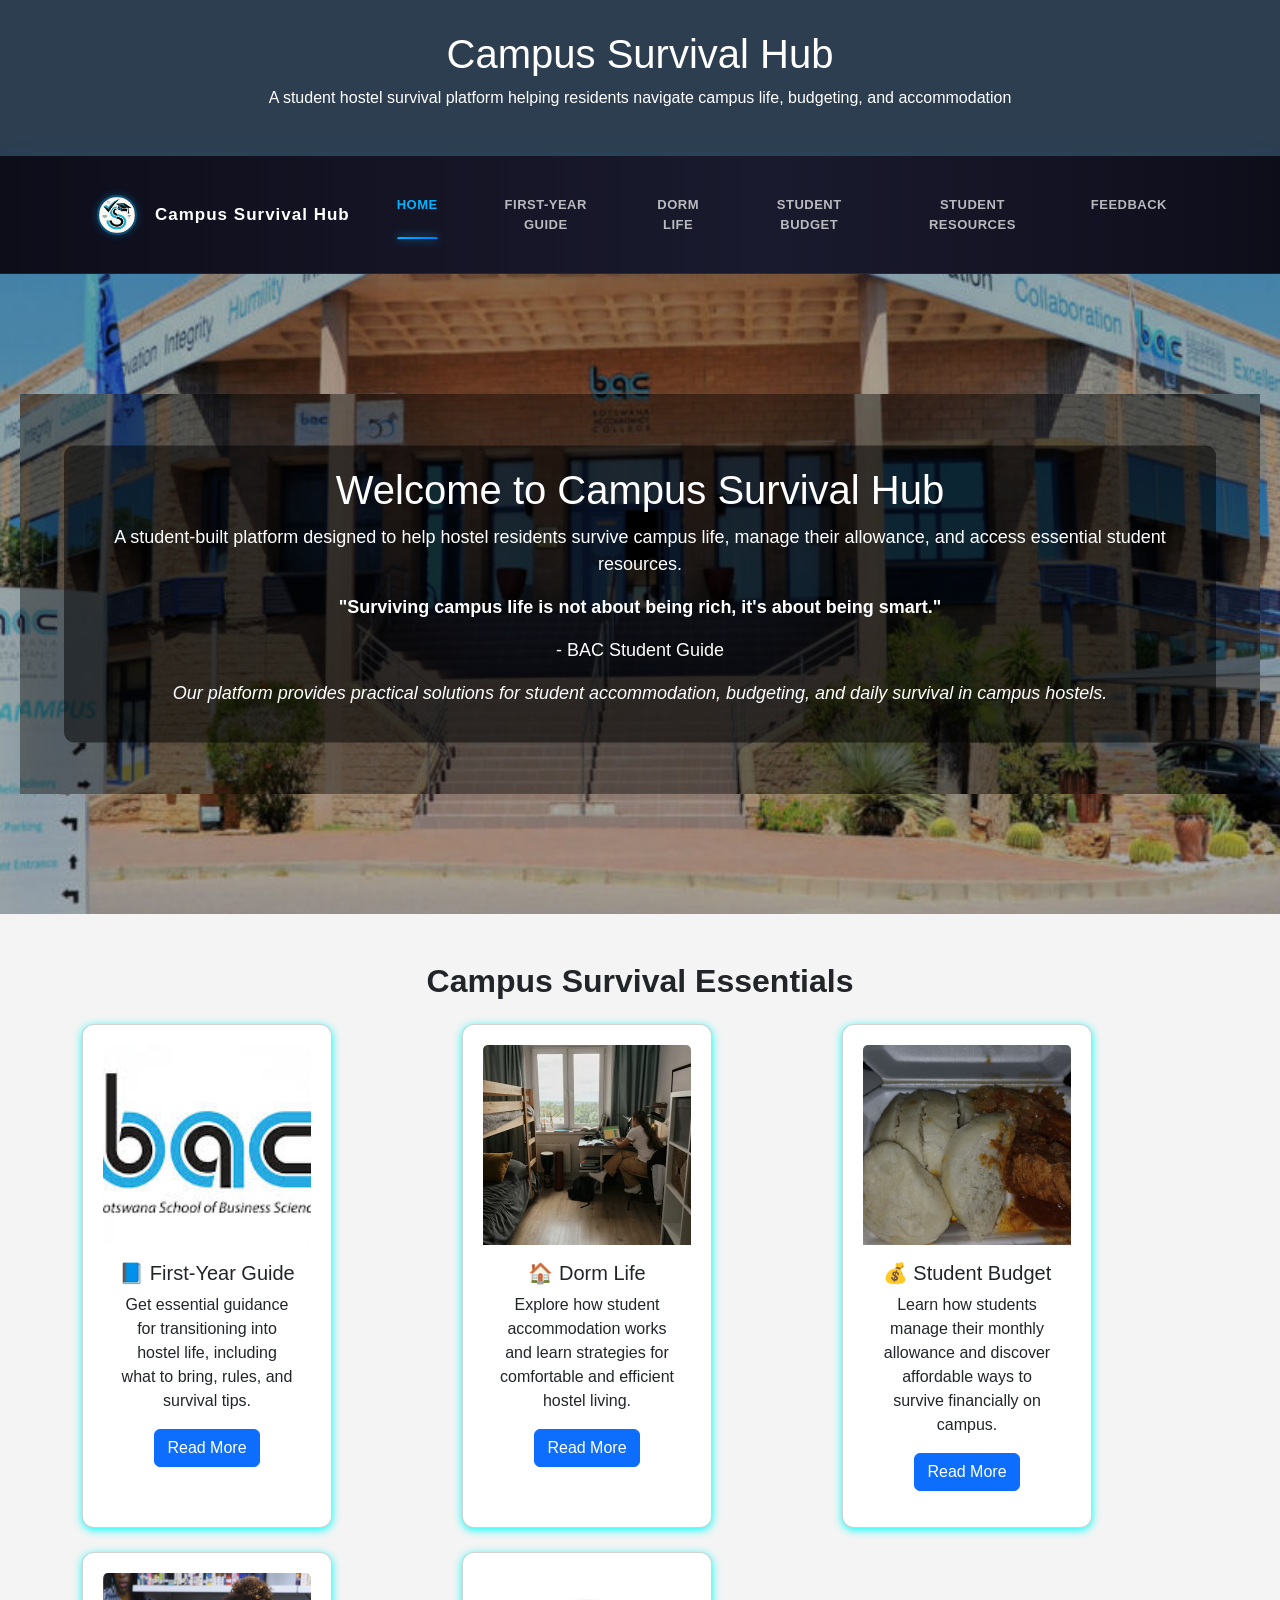
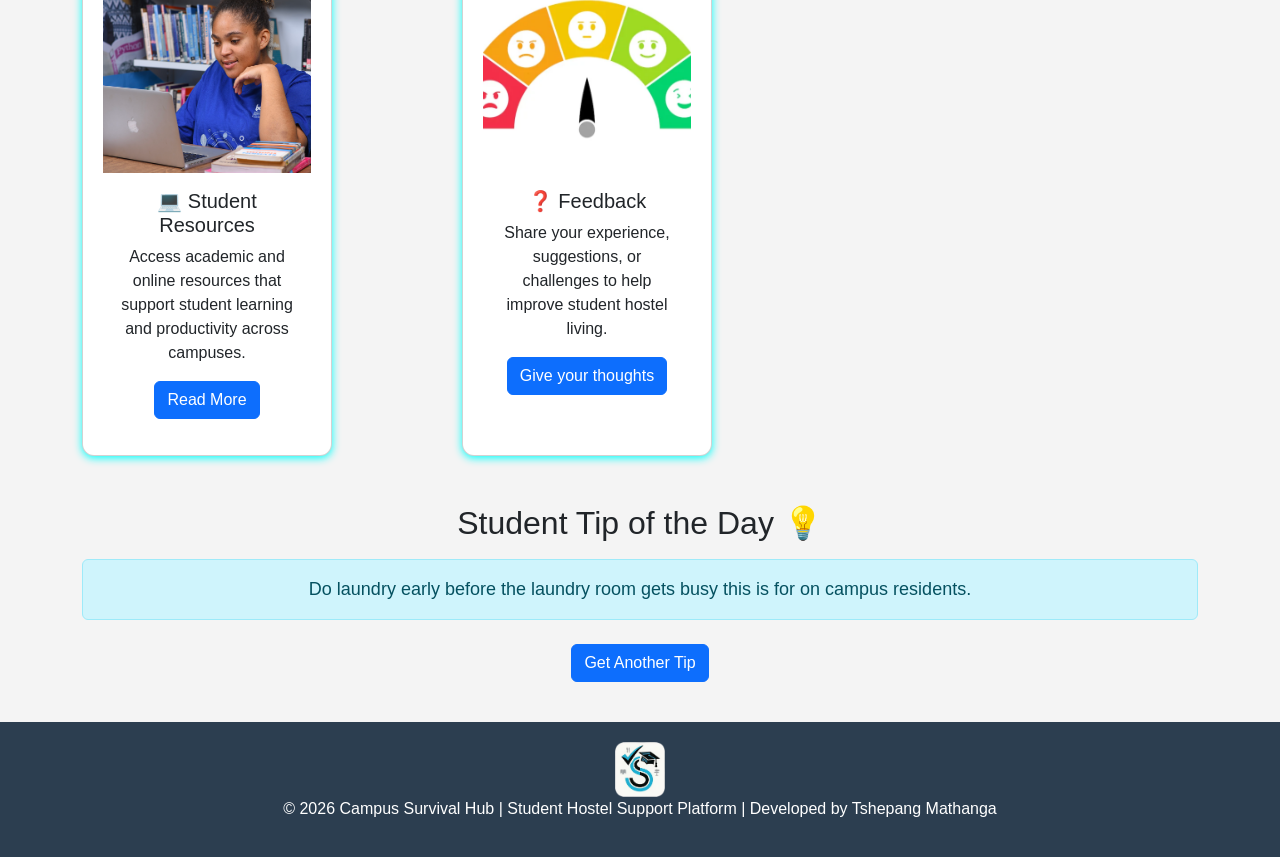
<file: index.html>
<!DOCTYPE html>
<html lang="en">
<head>
    <meta name="viewport" content="width=device-width, initial-scale=1.0">
    <meta charset="UTF-8">
    <link rel="icon" type="image/jpg" href="images/mylogo.jpg">
    <title>Campus Survival Hub</title>
    <link href="https://cdn.jsdelivr.net/npm/bootstrap@5.3.2/dist/css/bootstrap.min.css" rel="stylesheet">
    <link rel="stylesheet" href="css/style.css">
</head>
<body>

<header>
    <h1>Campus Survival Hub</h1>
    <p>A student hostel survival platform helping residents navigate campus life, budgeting, and accommodation</p>
</header>

<nav class="navbar navbar-expand-lg navbar-dark bg-dark">
<div class="container">
<a class="navbar-brand d-flex align-items-center" href="index.html">
<img src="images/mylogo.jpg" alt="Logo" width="40" height="40" class="me-2">
Campus Survival Hub
</a>
<button class="navbar-toggler" type="button" data-bs-toggle="collapse" data-bs-target="#navbarNav">
<span class="navbar-toggler-icon"></span>
</button>
<div class="collapse navbar-collapse" id="navbarNav">
<ul class="navbar-nav ms-auto">
<li class="nav-item"><a class="nav-link active" href="index.html">Home</a></li>
<li class="nav-item"><a class="nav-link" href="firstyears.html">First-Year Guide</a></li>
<li class="nav-item"><a class="nav-link" href="dormlife.html">Dorm Life</a></li>
<li class="nav-item"><a class="nav-link" href="budget.html">Student Budget</a></li>
<li class="nav-item"><a class="nav-link" href="resources.html">Student Resources</a></li>
<li class="nav-item"><a class="nav-link" href="feedback.html">Feedback</a></li>
</ul>
</div>
</div>
</nav>

<main>

  <section class="hero">
    <img src="images/campus.jpg" alt="Campus life">
    <div class="hero-text">
      <h2>Welcome to Campus Survival Hub</h2>
      <p>A student-built platform designed to help hostel residents survive campus life, manage their allowance, and access essential student resources.</p>
      <p><strong>"Surviving campus life is not about being rich, it's about being smart."</strong></p>
      <p>- BAC Student Guide</p>
      <p><em>Our platform provides practical solutions for student accommodation, budgeting, and daily survival in campus hostels.</em></p>
    </div>
  </section>

  <section class="container mt-5">
    <h2 class="text-center mb-4"><strong>Campus Survival Essentials</strong></h2>
    <div class="row g-4">

      <article class="col-12 col-sm-6 col-lg-4">
        <div class="card h-100">
          <img src="images/bac.jpg" class="card-img-top" alt="bac logo">
          <div class="card-body">
            <h5 class="card-title">📘 First-Year Guide</h5>
            <p class="card-text">Get essential guidance for transitioning into hostel life, including what to bring, rules, and survival tips.</p>
            <a href="firstyears.html" class="btn btn-primary">Read More</a>
          </div>
        </div>
      </article>

      <article class="col-12 col-sm-6 col-lg-4">
        <div class="card h-100">
          <img src="images/dorm.jpg" class="card-img-top" alt="Dorm Life">
          <div class="card-body">
            <h5 class="card-title">🏠 Dorm Life</h5>
            <p class="card-text">Explore how student accommodation works and learn strategies for comfortable and efficient hostel living.</p>
            <a href="dormlife.html" class="btn btn-primary">Read More</a>
          </div>
        </div>
      </article>

      <article class="col-12 col-sm-6 col-lg-4">
        <div class="card h-100">
          <img src="images/food.jpg" class="card-img-top" alt="Student Food">
          <div class="card-body">
            <h5 class="card-title">💰 Student Budget</h5>
            <p class="card-text">Learn how students manage their monthly allowance and discover affordable ways to survive financially on campus.</p>
            <a href="budget.html" class="btn btn-primary">Read More</a>
          </div>
        </div>
      </article>

      <article class="col-12 col-sm-6 col-lg-4">
        <div class="card h-100">
          <img src="images/study.jpg" class="card-img-top" alt="Study Tips">
          <div class="card-body">
            <h5 class="card-title">💻 Student Resources</h5>
            <p class="card-text">Access academic and online resources that support student learning and productivity across campuses.</p>
            <a href="resources.html" class="btn btn-primary">Read More</a>
          </div>
        </div>
      </article>

      <article class="col-12 col-sm-6 col-lg-4">
        <div class="card h-100">
          <img src="images/feedback.jpg" class="card-img-top" alt="Feedback">
          <div class="card-body">
            <h5 class="card-title">❓ Feedback</h5>
            <p class="card-text">Share your experience, suggestions, or challenges to help improve student hostel living.</p>
            <a href="feedback.html" class="btn btn-primary">Give your thoughts</a>
          </div>
        </div>
      </article>

    </div>
  </section>

  <aside class="container mt-5 text-center">
    <h2>Student Tip of the Day 💡</h2>
    <p id="tipBox" class="alert alert-info mt-3">Tip will appear here...</p>
    <button class="btn btn-primary mt-2" onclick="newTip()">Get Another Tip</button>
  </aside>

</main>

<footer>
    <img src="images/mylogo.jpg" width="50">
    <p>© 2026 Campus Survival Hub | Student Hostel Support Platform | Developed by Tshepang Mathanga</p>
</footer>

<button onclick="topFunction()" id="topBtn" title="Go to top">↑</button>
<script src="https://cdn.jsdelivr.net/npm/bootstrap@5.3.2/dist/js/bootstrap.bundle.min.js"></script>
<script src="script.js"></script>
<script>
const tips = [
  "Use your 6GB daily campus data to download study material early.",
  "Keep instant noodles and oats in your room for emergency meals.",
  "Always carry power banks and keep water stored as outages are very common.",
  "Use free campus transport whenever possible to save money.",
  "Do laundry early before the laundry room gets busy this is for on campus residents.",
  "Back up your assignments using OneDrive for easy access anywhere.",
  "Make friends in your course so you can share notes or study sessions."
];
function newTip(){
  document.getElementById("tipBox").innerText = tips[Math.floor(Math.random() * tips.length)];
}
window.onload = newTip;
</script>
</body>
</html>
</file>
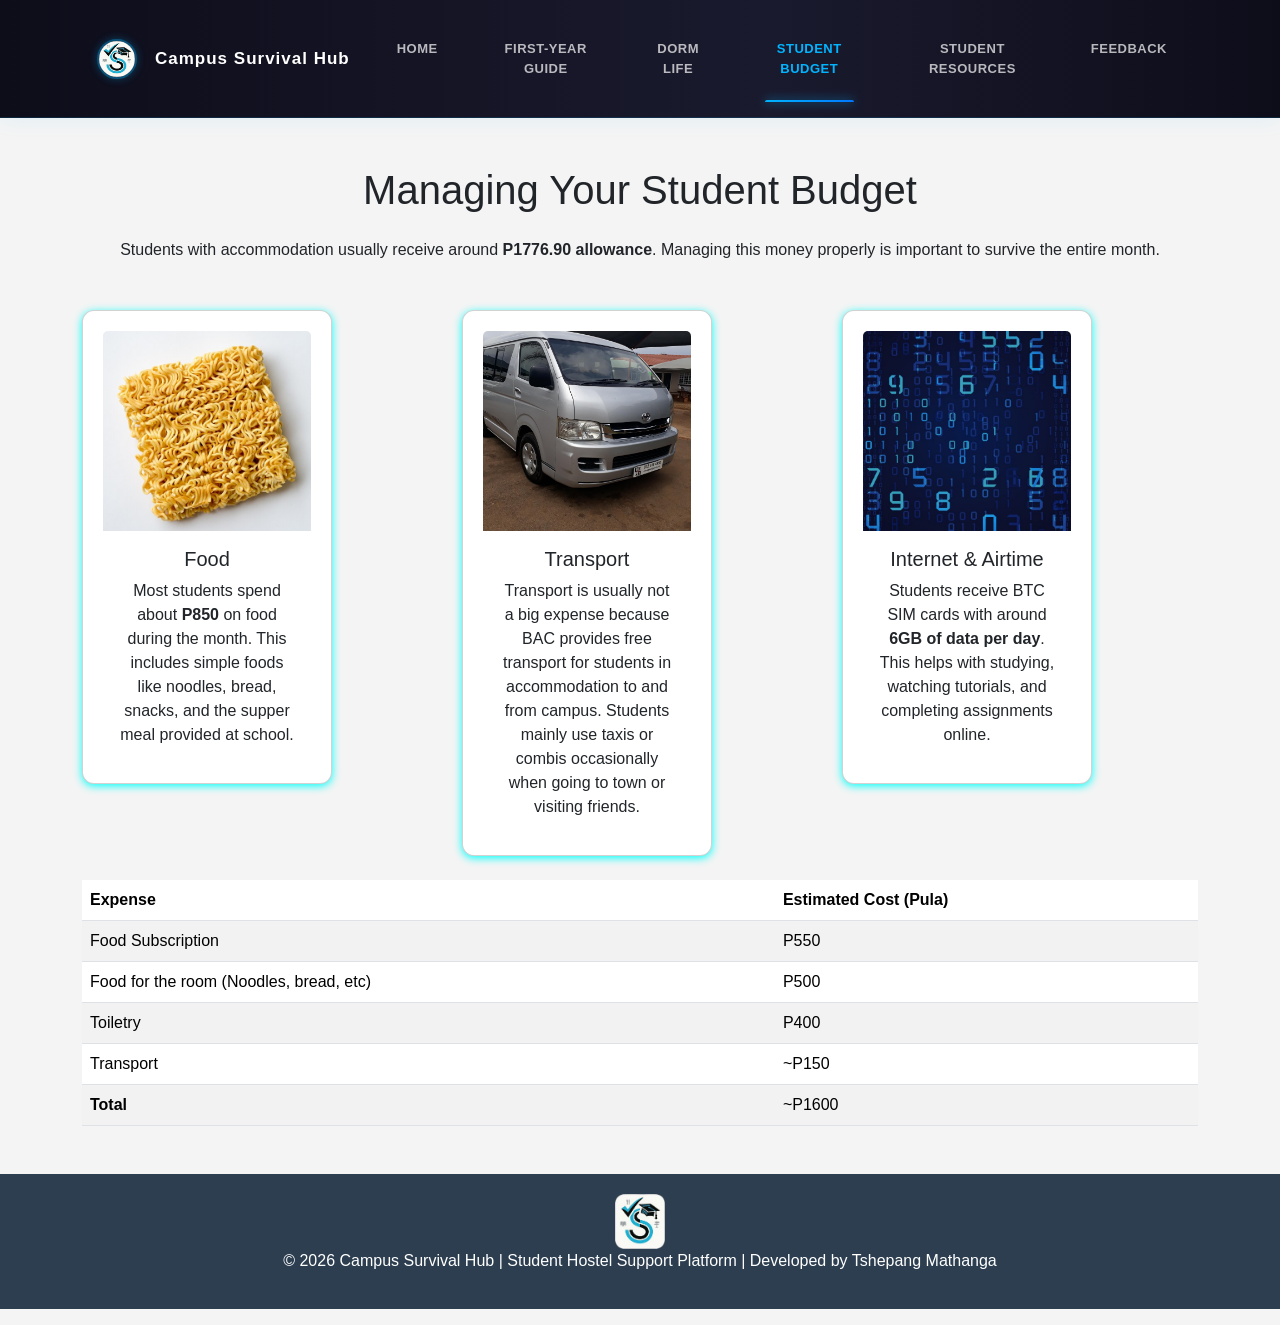
<file: budget.html>
<!DOCTYPE html>
<html lang="en">
<head>
<meta name="viewport" content="width=device-width, initial-scale=1.0">
<meta charset="UTF-8">
<link rel="icon" type="image/jpg" href="images/mylogo.jpg">
<title>Student Budget | Campus Survival Hub</title>
<link href="https://cdn.jsdelivr.net/npm/bootstrap@5.3.2/dist/css/bootstrap.min.css" rel="stylesheet">
<link rel="stylesheet" href="css/style.css">
</head>
<body>

<nav class="navbar navbar-expand-lg navbar-dark bg-dark">
<div class="container">
<a class="navbar-brand d-flex align-items-center" href="index.html">
<img src="images/mylogo.jpg" alt="Logo" width="40" height="40" class="me-2">Campus Survival Hub
</a>
<button class="navbar-toggler" type="button" data-bs-toggle="collapse" data-bs-target="#navbarNav">
<span class="navbar-toggler-icon"></span>
</button>
<div class="collapse navbar-collapse" id="navbarNav">
<ul class="navbar-nav ms-auto">
<li class="nav-item"><a class="nav-link" href="index.html">Home</a></li>
<li class="nav-item"><a class="nav-link" href="firstyears.html">First-Year Guide</a></li>
<li class="nav-item"><a class="nav-link" href="dormlife.html">Dorm Life</a></li>
<li class="nav-item"><a class="nav-link active" href="budget.html">Student Budget</a></li>
<li class="nav-item"><a class="nav-link" href="resources.html">Student Resources</a></li>
<li class="nav-item"><a class="nav-link" href="feedback.html">Feedback</a></li>
</ul>
</div>
</div>
</nav>

<main class="container mt-5">

  <h1 class="text-center mb-4">Managing Your Student Budget</h1>
  <p class="text-center">
    Students with accommodation usually receive around <strong>P1776.90 allowance</strong>.
    Managing this money properly is important to survive the entire month.
  </p>

  <section class="row mt-5">

    <article class="col-md-4">
      <div class="card">
        <img src="images/noodles.jpg" class="card-img-top" alt="Student food">
        <div class="card-body">
          <h5 class="card-title">Food</h5>
          <p class="card-text">Most students spend about <strong>P850</strong> on food during the month. This includes simple foods like noodles, bread, snacks, and the supper meal provided at school.</p>
        </div>
      </div>
    </article>

    <article class="col-md-4">
      <div class="card">
        <img src="images/bus.jpg" class="card-img-top" alt="Transport">
        <div class="card-body">
          <h5 class="card-title">Transport</h5>
          <p class="card-text">Transport is usually not a big expense because BAC provides free transport for students in accommodation to and from campus. Students mainly use taxis or combis occasionally when going to town or visiting friends.</p>
        </div>
      </div>
    </article>

    <article class="col-md-4">
      <div class="card">
        <img src="images/data.jpg" class="card-img-top" alt="Internet">
        <div class="card-body">
          <h5 class="card-title">Internet & Airtime</h5>
          <p class="card-text">Students receive BTC SIM cards with around <strong>6GB of data per day</strong>. This helps with studying, watching tutorials, and completing assignments online.</p>
        </div>
      </div>
    </article>

  </section>

  <section class="mt-4">
    <table class="table table-striped">
      <thead>
        <tr>
          <th>Expense</th>
          <th>Estimated Cost (Pula)</th>
        </tr>
      </thead>
      <tbody>
        <tr><td>Food Subscription</td><td>P550</td></tr>
        <tr><td>Food for the room (Noodles, bread, etc)</td><td>P500</td></tr>
        <tr><td>Toiletry</td><td>P400</td></tr>
        <tr><td>Transport</td><td>~P150</td></tr>
        <tr><td><strong>Total</strong></td><td>~P1600</td></tr>
      </tbody>
    </table>
  </section>

</main>

<footer class="text-center mt-5 mb-3">
    <img src="images/mylogo.jpg" width="50">
    <p>© 2026 Campus Survival Hub | Student Hostel Support Platform | Developed by Tshepang Mathanga</p>
</footer>

<button onclick="topFunction()" id="topBtn" title="Go to top">↑</button>
<script src="https://cdn.jsdelivr.net/npm/bootstrap@5.3.2/dist/js/bootstrap.bundle.min.js"></script>
<script src="script.js"></script>
</body>
</html>
</file>
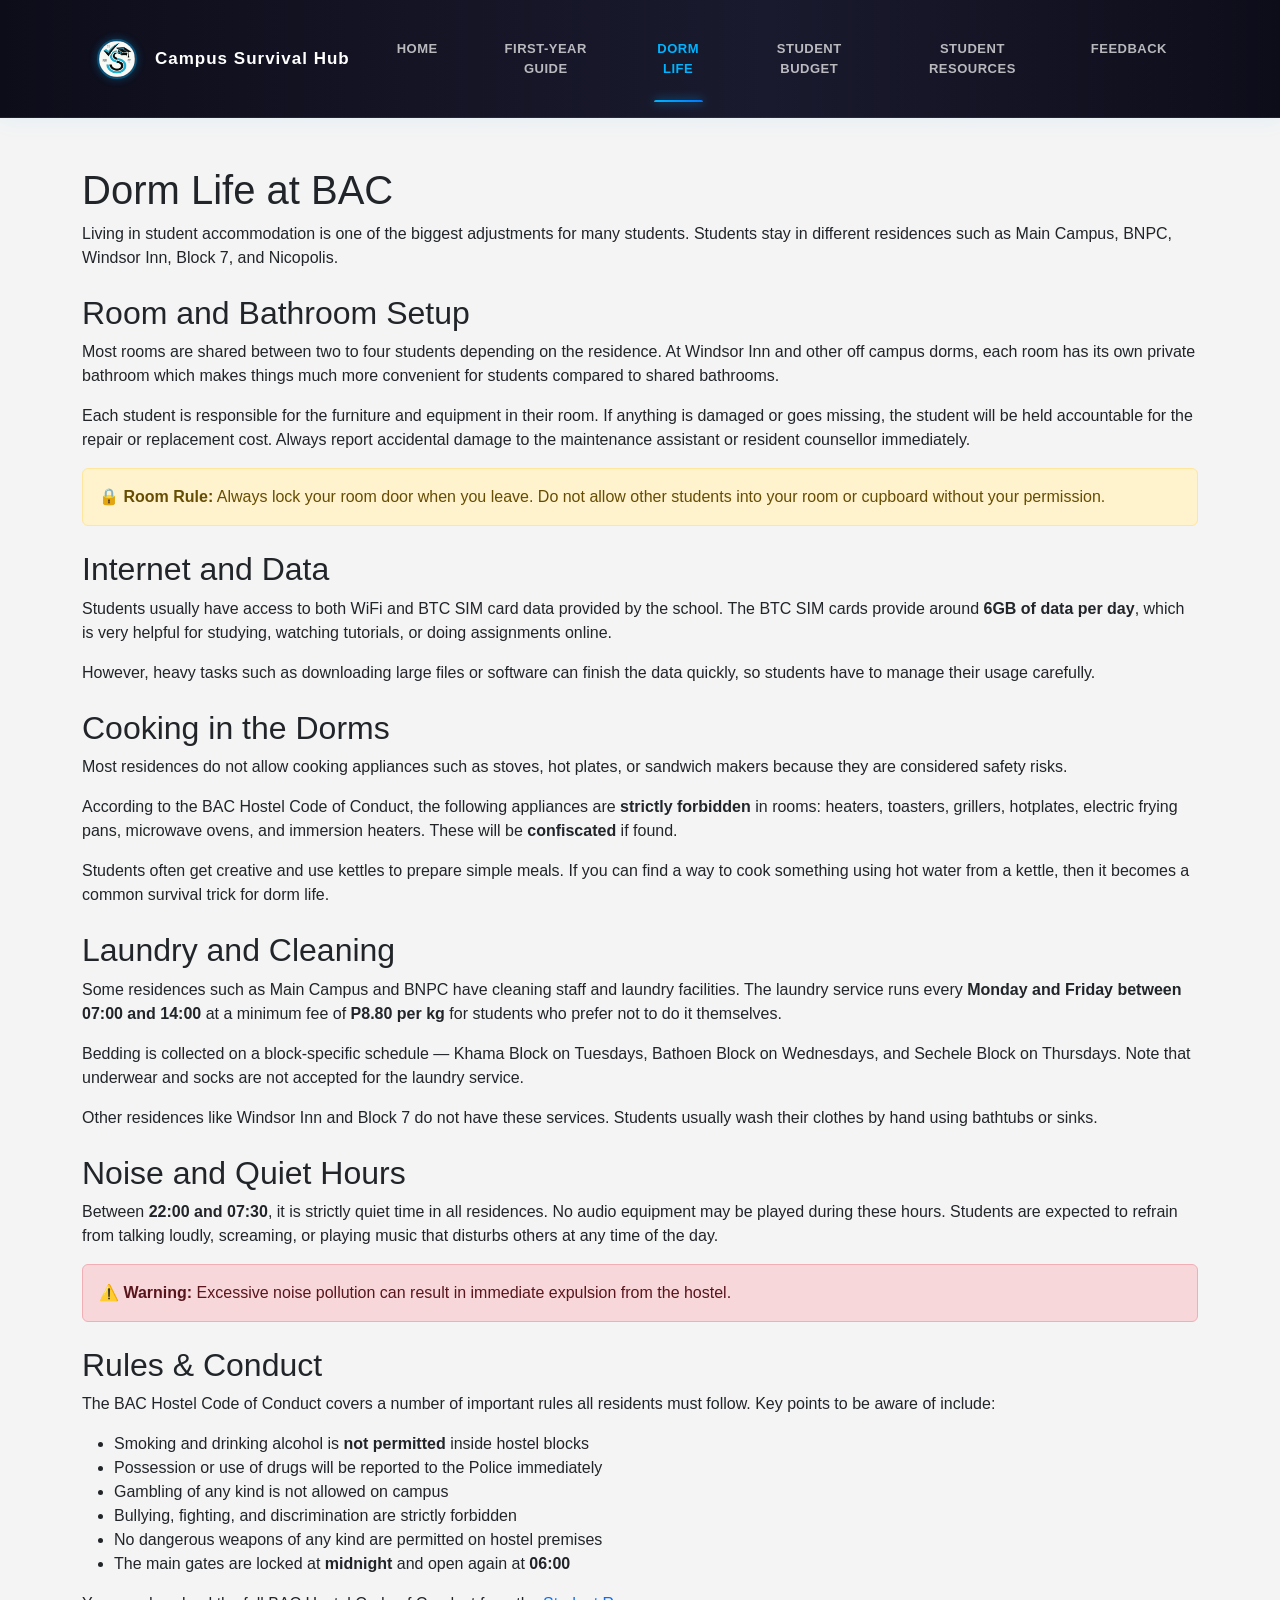
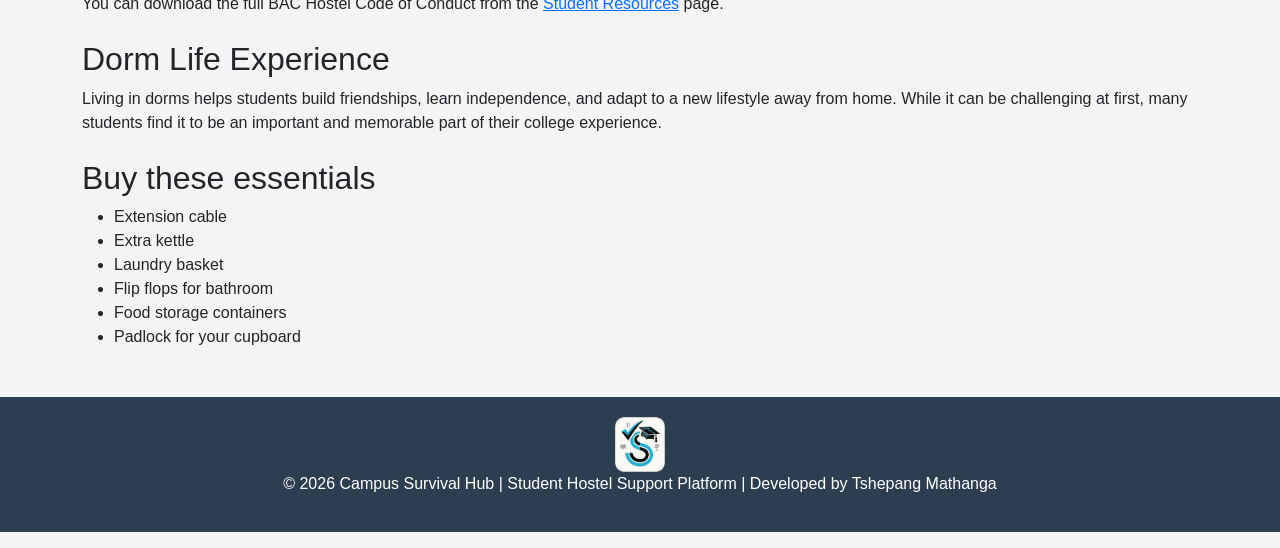
<file: dormlife.html>
<!DOCTYPE html>
<html lang="en">
<head>
<meta name="viewport" content="width=device-width, initial-scale=1.0">
<meta charset="UTF-8">
<link rel="icon" type="image/jpg" href="images/mylogo.jpg">
<title>Dorm Life | Campus Survival Hub</title>
<link href="https://cdn.jsdelivr.net/npm/bootstrap@5.3.2/dist/css/bootstrap.min.css" rel="stylesheet">
<link rel="stylesheet" href="css/style.css">
</head>
<body>

<nav class="navbar navbar-expand-lg navbar-dark bg-dark">
<div class="container">
<a class="navbar-brand d-flex align-items-center" href="index.html">
<img src="images/mylogo.jpg" alt="Logo" width="40" height="40" class="me-2">Campus Survival Hub
</a>
<button class="navbar-toggler" type="button" data-bs-toggle="collapse" data-bs-target="#navbarNav">
<span class="navbar-toggler-icon"></span>
</button>
<div class="collapse navbar-collapse" id="navbarNav">
<ul class="navbar-nav ms-auto">
<li class="nav-item"><a class="nav-link" href="index.html">Home</a></li>
<li class="nav-item"><a class="nav-link" href="firstyears.html">First-Year Guide</a></li>
<li class="nav-item"><a class="nav-link active" href="dormlife.html">Dorm Life</a></li>
<li class="nav-item"><a class="nav-link" href="budget.html">Student Budget</a></li>
<li class="nav-item"><a class="nav-link" href="resources.html">Student Resources</a></li>
<li class="nav-item"><a class="nav-link" href="feedback.html">Feedback</a></li>
</ul>
</div>
</div>
</nav>

<main class="container mt-5">

  <h1>Dorm Life at BAC</h1>
  <p>Living in student accommodation is one of the biggest adjustments for many students. Students stay in different residences such as Main Campus, BNPC, Windsor Inn, Block 7, and Nicopolis.</p>

  <section class="mt-4">
    <h2>Room and Bathroom Setup</h2>
    <p>Most rooms are shared between two to four students depending on the residence. At Windsor Inn and other off campus dorms, each room has its own private bathroom which makes things much more convenient for students compared to shared bathrooms.</p>
    <p>Each student is responsible for the furniture and equipment in their room. If anything is damaged or goes missing, the student will be held accountable for the repair or replacement cost. Always report accidental damage to the maintenance assistant or resident counsellor immediately.</p>
    <aside class="alert alert-warning mt-3">
      <strong>🔒 Room Rule:</strong> Always lock your room door when you leave. Do not allow other students into your room or cupboard without your permission.
    </aside>
  </section>

  <section class="mt-4">
    <h2>Internet and Data</h2>
    <p>Students usually have access to both WiFi and BTC SIM card data provided by the school. The BTC SIM cards provide around <strong>6GB of data per day</strong>, which is very helpful for studying, watching tutorials, or doing assignments online.</p>
    <p>However, heavy tasks such as downloading large files or software can finish the data quickly, so students have to manage their usage carefully.</p>
  </section>

  <section class="mt-4">
    <h2>Cooking in the Dorms</h2>
    <p>Most residences do not allow cooking appliances such as stoves, hot plates, or sandwich makers because they are considered safety risks.</p>
    <p>According to the BAC Hostel Code of Conduct, the following appliances are <strong>strictly forbidden</strong> in rooms: heaters, toasters, grillers, hotplates, electric frying pans, microwave ovens, and immersion heaters. These will be <strong>confiscated</strong> if found.</p>
    <p>Students often get creative and use kettles to prepare simple meals. If you can find a way to cook something using hot water from a kettle, then it becomes a common survival trick for dorm life.</p>
  </section>

  <section class="mt-4">
    <h2>Laundry and Cleaning</h2>
    <p>Some residences such as Main Campus and BNPC have cleaning staff and laundry facilities. The laundry service runs every <strong>Monday and Friday between 07:00 and 14:00</strong> at a minimum fee of <strong>P8.80 per kg</strong> for students who prefer not to do it themselves.</p>
    <p>Bedding is collected on a block-specific schedule — Khama Block on Tuesdays, Bathoen Block on Wednesdays, and Sechele Block on Thursdays. Note that underwear and socks are not accepted for the laundry service.</p>
    <p>Other residences like Windsor Inn and Block 7 do not have these services. Students usually wash their clothes by hand using bathtubs or sinks.</p>
  </section>

  <section class="mt-4">
    <h2>Noise and Quiet Hours</h2>
    <p>Between <strong>22:00 and 07:30</strong>, it is strictly quiet time in all residences. No audio equipment may be played during these hours. Students are expected to refrain from talking loudly, screaming, or playing music that disturbs others at any time of the day.</p>
    <aside class="alert alert-danger mt-3">
      <strong>⚠️ Warning:</strong> Excessive noise pollution can result in immediate expulsion from the hostel.
    </aside>
  </section>

  <section class="mt-4">
    <h2>Rules & Conduct</h2>
    <p>The BAC Hostel Code of Conduct covers a number of important rules all residents must follow. Key points to be aware of include:</p>
    <ul>
      <li>Smoking and drinking alcohol is <strong>not permitted</strong> inside hostel blocks</li>
      <li>Possession or use of drugs will be reported to the Police immediately</li>
      <li>Gambling of any kind is not allowed on campus</li>
      <li>Bullying, fighting, and discrimination are strictly forbidden</li>
      <li>No dangerous weapons of any kind are permitted on hostel premises</li>
      <li>The main gates are locked at <strong>midnight</strong> and open again at <strong>06:00</strong></li>
    </ul>
    <p class="mt-3">You can download the full BAC Hostel Code of Conduct from the <a href="resources.html">Student Resources</a> page.</p>
  </section>

  <section class="mt-4">
    <h2>Dorm Life Experience</h2>
    <p>Living in dorms helps students build friendships, learn independence, and adapt to a new lifestyle away from home. While it can be challenging at first, many students find it to be an important and memorable part of their college experience.</p>
    <h2 class="mt-4">Buy these essentials</h2>
    <ul>
      <li>Extension cable</li>
      <li>Extra kettle</li>
      <li>Laundry basket</li>
      <li>Flip flops for bathroom</li>
      <li>Food storage containers</li>
      <li>Padlock for your cupboard</li>
    </ul>
  </section>

</main>

<footer class="text-center mt-5 mb-3">
    <img src="images/mylogo.jpg" width="50">
    <p>© 2026 Campus Survival Hub | Student Hostel Support Platform | Developed by Tshepang Mathanga</p>
</footer>

<button onclick="topFunction()" id="topBtn" title="Go to top">↑</button>
<script src="https://cdn.jsdelivr.net/npm/bootstrap@5.3.2/dist/js/bootstrap.bundle.min.js"></script>
<script src="script.js"></script>
</body>
</html>
</file>
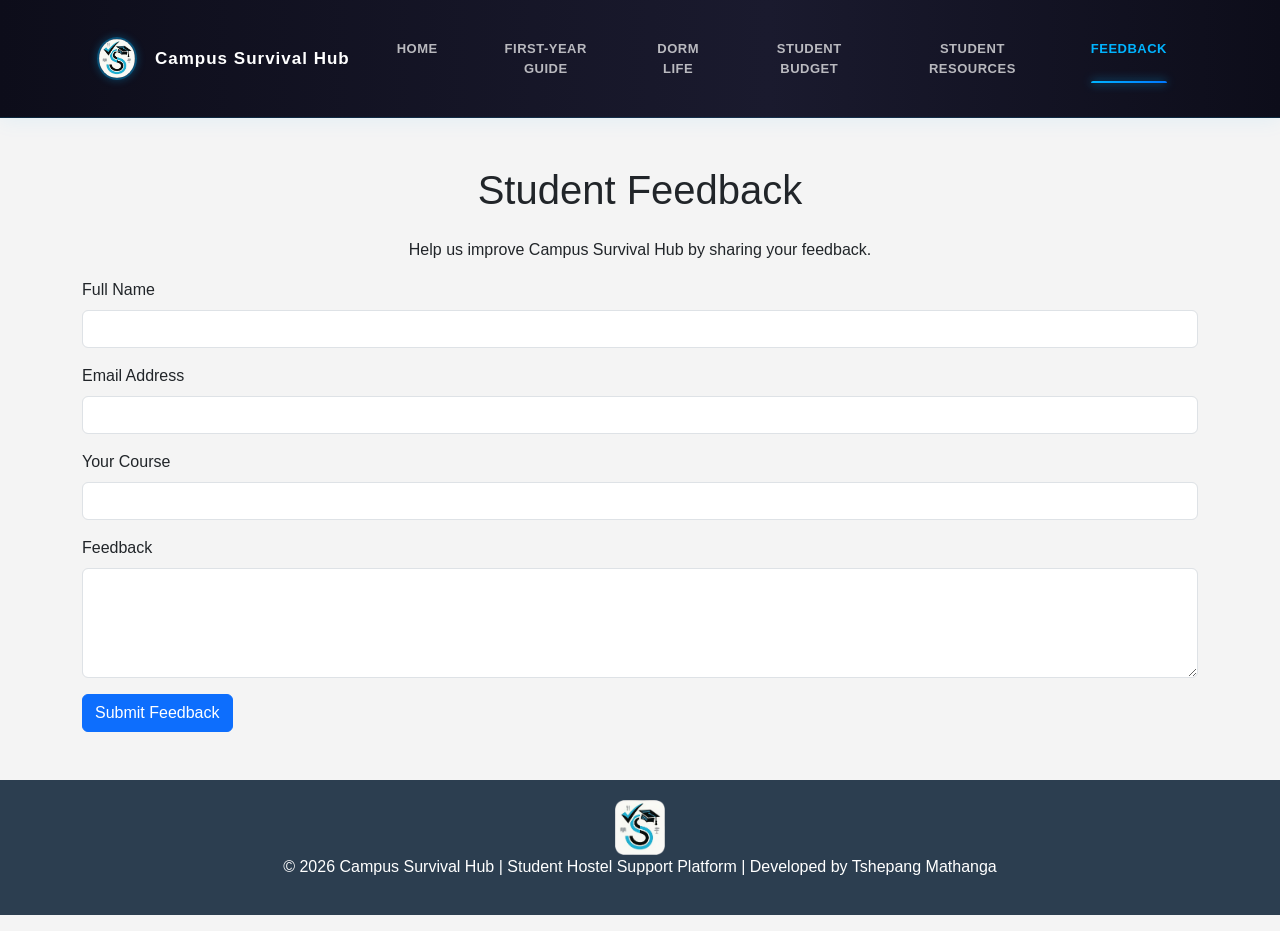
<file: feedback.html>
<!DOCTYPE html>
<html lang="en">
<head>
<meta name="viewport" content="width=device-width, initial-scale=1.0">
<meta charset="UTF-8">
<link rel="icon" type="image/jpg" href="images/mylogo.jpg">
<title>Feedback | Campus Survival Hub</title>
<link href="https://cdn.jsdelivr.net/npm/bootstrap@5.3.2/dist/css/bootstrap.min.css" rel="stylesheet">
<link rel="stylesheet" href="css/style.css">
</head>
<body>

<nav class="navbar navbar-expand-lg navbar-dark bg-dark">
<div class="container">
<a class="navbar-brand d-flex align-items-center" href="index.html">
<img src="images/mylogo.jpg" width="40" class="me-2">Campus Survival Hub
</a>
<button class="navbar-toggler" type="button" data-bs-toggle="collapse" data-bs-target="#navbarNav">
<span class="navbar-toggler-icon"></span>
</button>
<div class="collapse navbar-collapse" id="navbarNav">
<ul class="navbar-nav ms-auto">
<li class="nav-item"><a class="nav-link" href="index.html">Home</a></li>
<li class="nav-item"><a class="nav-link" href="firstyears.html">First-Year Guide</a></li>
<li class="nav-item"><a class="nav-link" href="dormlife.html">Dorm Life</a></li>
<li class="nav-item"><a class="nav-link" href="budget.html">Student Budget</a></li>
<li class="nav-item"><a class="nav-link" href="resources.html">Student Resources</a></li>
<li class="nav-item"><a class="nav-link active" href="feedback.html">Feedback</a></li>
</ul>
</div>
</div>
</nav>

<main class="container mt-5">

  <h1 class="text-center mb-4">Student Feedback</h1>
  <p class="text-center">Help us improve Campus Survival Hub by sharing your feedback.</p>

  <section>
    <form onsubmit="return submitForm()">
      <p id="successMessage" style="display:none; color:green;">Thank you! Your feedback has been submitted.</p>

      <div class="mb-3">
        <label class="form-label">Full Name</label>
        <input type="text" class="form-control" required>
      </div>
      <div class="mb-3">
        <label class="form-label">Email Address</label>
        <input type="email" class="form-control" required>
      </div>
      <div class="mb-3">
        <label class="form-label">Your Course</label>
        <input type="text" class="form-control" required>
      </div>
      <div class="mb-3">
        <label class="form-label">Feedback</label>
        <textarea class="form-control" rows="4" required></textarea>
      </div>
      <button type="submit" class="btn btn-primary">Submit Feedback</button>
    </form>
  </section>

</main>

<footer class="text-center mt-5 mb-3">
  <img src="images/mylogo.jpg" width="50">
  <p>© 2026 Campus Survival Hub | Student Hostel Support Platform | Developed by Tshepang Mathanga</p>
</footer>

<button onclick="topFunction()" id="topBtn" title="Go to top">↑</button>
<script src="https://cdn.jsdelivr.net/npm/bootstrap@5.3.2/dist/js/bootstrap.bundle.min.js"></script>
<script src="script.js"></script>
<script>
function submitForm(){
  document.getElementById("successMessage").style.display = "block";
  return false;
}
</script>
</body>
</html>
</file>
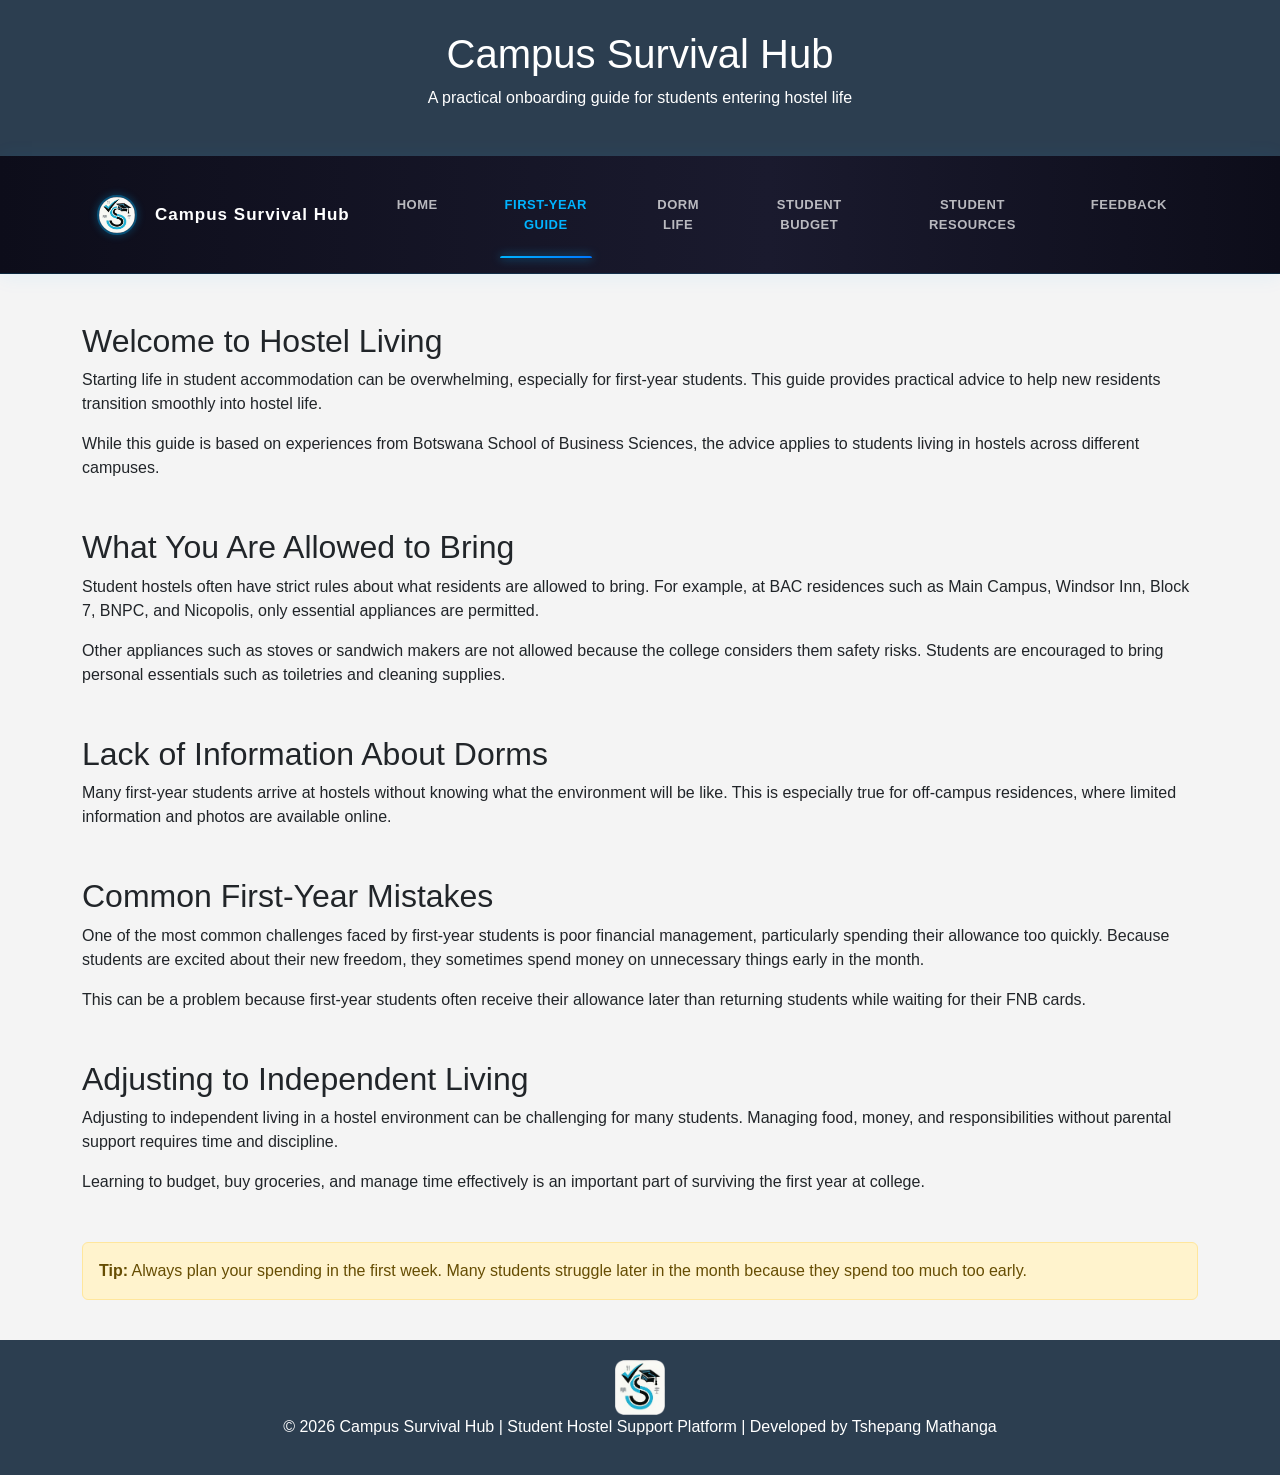
<file: firstyears.html>
<!DOCTYPE html>
<html lang="en">
<head>
<meta name="viewport" content="width=device-width, initial-scale=1.0">
<meta charset="UTF-8">
<link rel="icon" type="image/jpg" href="images/mylogo.jpg">
<title>First-Year Guide | Campus Survival Hub</title>
<link href="https://cdn.jsdelivr.net/npm/bootstrap@5.3.2/dist/css/bootstrap.min.css" rel="stylesheet">
<link rel="stylesheet" href="css/style.css">
</head>
<body>

<header>
  <h1>Campus Survival Hub</h1>
  <p>A practical onboarding guide for students entering hostel life</p>
</header>

<nav class="navbar navbar-expand-lg navbar-dark bg-dark">
<div class="container">
<a class="navbar-brand d-flex align-items-center" href="index.html">
<img src="images/mylogo.jpg" alt="Logo" width="40" height="40" class="me-2">Campus Survival Hub
</a>
<button class="navbar-toggler" type="button" data-bs-toggle="collapse" data-bs-target="#navbarNav">
<span class="navbar-toggler-icon"></span>
</button>
<div class="collapse navbar-collapse" id="navbarNav">
<ul class="navbar-nav ms-auto">
<li class="nav-item"><a class="nav-link" href="index.html">Home</a></li>
<li class="nav-item"><a class="nav-link active" href="firstyears.html">First-Year Guide</a></li>
<li class="nav-item"><a class="nav-link" href="dormlife.html">Dorm Life</a></li>
<li class="nav-item"><a class="nav-link" href="budget.html">Student Budget</a></li>
<li class="nav-item"><a class="nav-link" href="resources.html">Student Resources</a></li>
<li class="nav-item"><a class="nav-link" href="feedback.html">Feedback</a></li>
</ul>
</div>
</div>
</nav>

<main class="container mt-5">

  <section class="mb-5">
    <h2>Welcome to Hostel Living</h2>
    <p>Starting life in student accommodation can be overwhelming, especially for first-year students. This guide provides practical advice to help new residents transition smoothly into hostel life.</p>
    <p>While this guide is based on experiences from Botswana School of Business Sciences, the advice applies to students living in hostels across different campuses.</p>
  </section>

  <section class="mb-5">
    <h2>What You Are Allowed to Bring</h2>
    <p>Student hostels often have strict rules about what residents are allowed to bring. For example, at BAC residences such as Main Campus, Windsor Inn, Block 7, BNPC, and Nicopolis, only essential appliances are permitted.</p>
    <p>Other appliances such as stoves or sandwich makers are not allowed because the college considers them safety risks. Students are encouraged to bring personal essentials such as toiletries and cleaning supplies.</p>
  </section>

  <section class="mb-5">
    <h2>Lack of Information About Dorms</h2>
    <p>Many first-year students arrive at hostels without knowing what the environment will be like. This is especially true for off-campus residences, where limited information and photos are available online.</p>
  </section>

  <section class="mb-5">
    <h2>Common First-Year Mistakes</h2>
    <p>One of the most common challenges faced by first-year students is poor financial management, particularly spending their allowance too quickly. Because students are excited about their new freedom, they sometimes spend money on unnecessary things early in the month.</p>
    <p>This can be a problem because first-year students often receive their allowance later than returning students while waiting for their FNB cards.</p>
  </section>

  <section class="mb-5">
    <h2>Adjusting to Independent Living</h2>
    <p>Adjusting to independent living in a hostel environment can be challenging for many students. Managing food, money, and responsibilities without parental support requires time and discipline.</p>
    <p>Learning to budget, buy groceries, and manage time effectively is an important part of surviving the first year at college.</p>
  </section>

  <aside class="alert alert-warning mt-4">
    <strong>Tip:</strong> Always plan your spending in the first week. Many students struggle later in the month because they spend too much too early.
  </aside>

</main>

<footer>
  <img src="images/mylogo.jpg" width="50">
  <p>© 2026 Campus Survival Hub | Student Hostel Support Platform | Developed by Tshepang Mathanga</p>
</footer>

<button onclick="topFunction()" id="topBtn" title="Go to top">↑</button>
<script src="https://cdn.jsdelivr.net/npm/bootstrap@5.3.2/dist/js/bootstrap.bundle.min.js"></script>
<script src="script.js"></script>
</body>
</html>
</file>
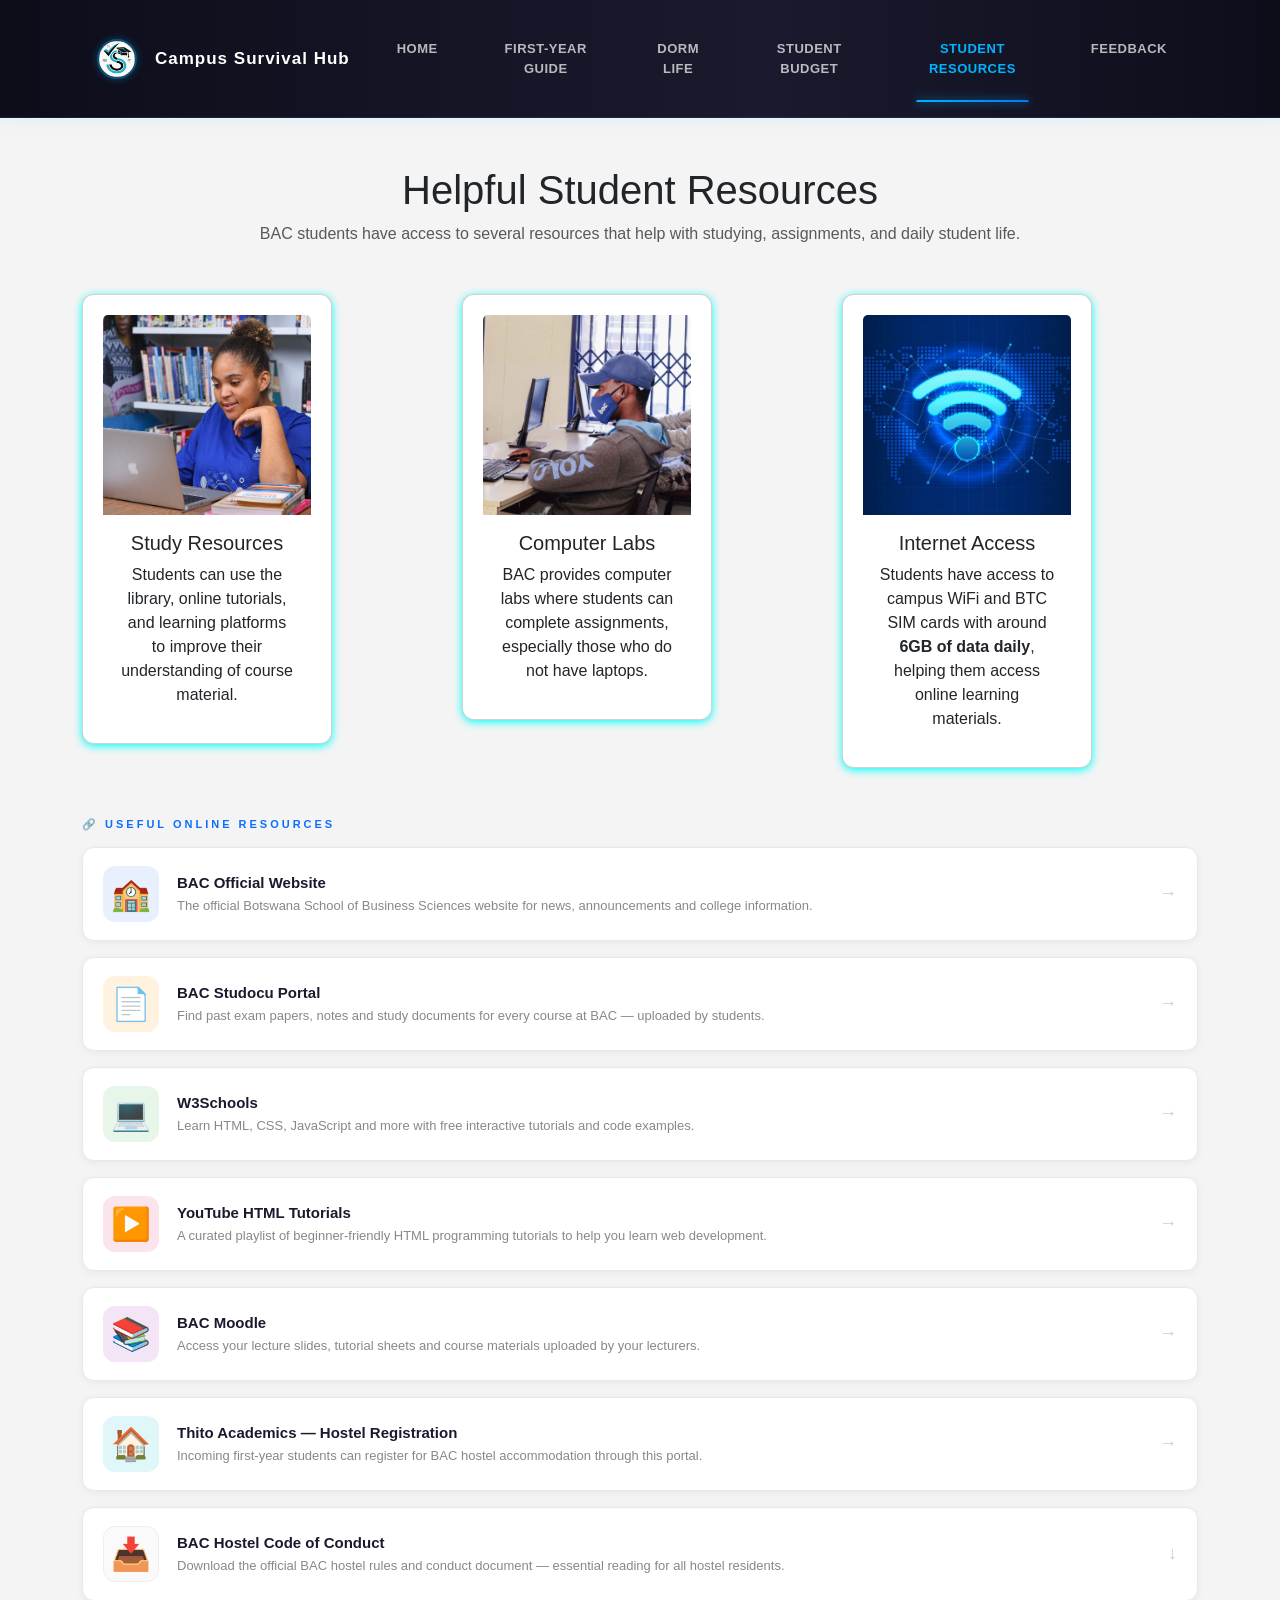
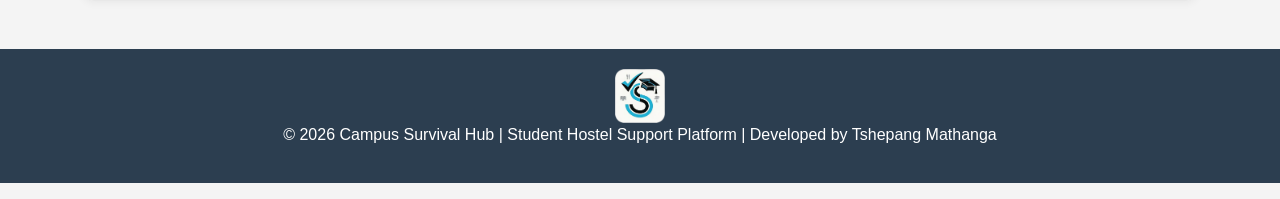
<file: resources.html>
<!DOCTYPE html>
<html lang="en">
<head>
<meta name="viewport" content="width=device-width, initial-scale=1.0">
<meta charset="UTF-8">
<title>Student Resources | Campus Survival Hub</title>
<link rel="icon" type="image/jpg" href="images/mylogo.jpg">
<link href="https://cdn.jsdelivr.net/npm/bootstrap@5.3.2/dist/css/bootstrap.min.css" rel="stylesheet">
<link rel="stylesheet" href="css/style.css">
</head>
<body>

<nav class="navbar navbar-expand-lg navbar-dark bg-dark">
<div class="container">
<a class="navbar-brand d-flex align-items-center" href="index.html">
<img src="images/mylogo.jpg" alt="Logo" width="40" height="40" class="me-2">Campus Survival Hub
</a>
<button class="navbar-toggler" type="button" data-bs-toggle="collapse" data-bs-target="#navbarNav">
<span class="navbar-toggler-icon"></span>
</button>
<div class="collapse navbar-collapse" id="navbarNav">
<ul class="navbar-nav ms-auto">
<li class="nav-item"><a class="nav-link" href="index.html">Home</a></li>
<li class="nav-item"><a class="nav-link" href="firstyears.html">First-Year Guide</a></li>
<li class="nav-item"><a class="nav-link" href="dormlife.html">Dorm Life</a></li>
<li class="nav-item"><a class="nav-link" href="budget.html">Student Budget</a></li>
<li class="nav-item"><a class="nav-link active" href="resources.html">Student Resources</a></li>
<li class="nav-item"><a class="nav-link" href="feedback.html">Feedback</a></li>
</ul>
</div>
</div>
</nav>

<main class="container mt-5">

  <h1 class="text-center mb-2">Helpful Student Resources</h1>
  <p class="text-center text-muted mb-5">BAC students have access to several resources that help with studying, assignments, and daily student life.</p>

  <section class="row mt-3">
    <article class="col-md-4">
      <div class="card">
        <img src="images/study.jpg" class="card-img-top" alt="Studying">
        <div class="card-body">
          <h5 class="card-title">Study Resources</h5>
          <p class="card-text">Students can use the library, online tutorials, and learning platforms to improve their understanding of course material.</p>
        </div>
      </div>
    </article>
    <article class="col-md-4">
      <div class="card">
        <img src="images/computerlab.jpg" class="card-img-top" alt="Computer Lab">
        <div class="card-body">
          <h5 class="card-title">Computer Labs</h5>
          <p class="card-text">BAC provides computer labs where students can complete assignments, especially those who do not have laptops.</p>
        </div>
      </div>
    </article>
    <article class="col-md-4">
      <div class="card">
        <img src="images/internet.jpg" class="card-img-top" alt="Internet">
        <div class="card-body">
          <h5 class="card-title">Internet Access</h5>
          <p class="card-text">Students have access to campus WiFi and BTC SIM cards with around <strong>6GB of data daily</strong>, helping them access online learning materials.</p>
        </div>
      </div>
    </article>
  </section>

  <section class="mt-5">
    <p class="section-label">🔗 Useful Online Resources</p>
    <div class="d-flex flex-column gap-3 mb-5">

      <a href="https://www.bac.ac.bw" target="_blank" class="resource-card">
        <div class="resource-icon" style="background:#e8f0fe;">🏫</div>
        <div class="resource-card-body">
          <div class="resource-card-title">BAC Official Website</div>
          <p class="resource-card-desc">The official Botswana School of Business Sciences website for news, announcements and college information.</p>
        </div>
        <span class="resource-arrow">→</span>
      </a>

      <a href="https://www.studocu.com/row/institution/botswana-accountancy-college/15362" target="_blank" class="resource-card">
        <div class="resource-icon" style="background:#fff3e0;">📄</div>
        <div class="resource-card-body">
          <div class="resource-card-title">BAC Studocu Portal</div>
          <p class="resource-card-desc">Find past exam papers, notes and study documents for every course at BAC — uploaded by students.</p>
        </div>
        <span class="resource-arrow">→</span>
      </a>

      <a href="https://www.w3schools.com" target="_blank" class="resource-card">
        <div class="resource-icon" style="background:#e8f5e9;">💻</div>
        <div class="resource-card-body">
          <div class="resource-card-title">W3Schools</div>
          <p class="resource-card-desc">Learn HTML, CSS, JavaScript and more with free interactive tutorials and code examples.</p>
        </div>
        <span class="resource-arrow">→</span>
      </a>

      <a href="https://youtube.com/playlist?list=PLWKjhJtqVAbnSe1qUNMG7AbPmjIG54u88&si=H0AyVnF8dgxMEtCH" target="_blank" class="resource-card">
        <div class="resource-icon" style="background:#fce4ec;">▶️</div>
        <div class="resource-card-body">
          <div class="resource-card-title">YouTube HTML Tutorials</div>
          <p class="resource-card-desc">A curated playlist of beginner-friendly HTML programming tutorials to help you learn web development.</p>
        </div>
        <span class="resource-arrow">→</span>
      </a>

      <a href="https://moodle.bac.ac.bw/admin/tool/policy/view.php?versionid=1" target="_blank" class="resource-card">
        <div class="resource-icon" style="background:#f3e5f5;">📚</div>
        <div class="resource-card-body">
          <div class="resource-card-title">BAC Moodle</div>
          <p class="resource-card-desc">Access your lecture slides, tutorial sheets and course materials uploaded by your lecturers.</p>
        </div>
        <span class="resource-arrow">→</span>
      </a>

      <a href="https://thitoacademics.bac.ac.bw/dashboard" target="_blank" class="resource-card">
        <div class="resource-icon" style="background:#e0f7fa;">🏠</div>
        <div class="resource-card-body">
          <div class="resource-card-title">Thito Academics — Hostel Registration</div>
          <p class="resource-card-desc">Incoming first-year students can register for BAC hostel accommodation through this portal.</p>
        </div>
        <span class="resource-arrow">→</span>
      </a>

      <a href="files/BAC HOSTEL CODE OF CONDUCT.doc" download="Code of Conduct" class="resource-card">
        <div class="resource-icon" style="background:#fafafa; border:1px solid #eee;">📥</div>
        <div class="resource-card-body">
          <div class="resource-card-title">BAC Hostel Code of Conduct</div>
          <p class="resource-card-desc">Download the official BAC hostel rules and conduct document — essential reading for all hostel residents.</p>
        </div>
        <span class="resource-arrow">↓</span>
      </a>

    </div>
  </section>

</main>

<footer class="text-center mt-5 mb-3">
  <img src="images/mylogo.jpg" width="50">
  <p>© 2026 Campus Survival Hub | Student Hostel Support Platform | Developed by Tshepang Mathanga</p>
</footer>

<button onclick="topFunction()" id="topBtn" title="Go to top">↑</button>
<script src="https://cdn.jsdelivr.net/npm/bootstrap@5.3.2/dist/js/bootstrap.bundle.min.js"></script>
<script src="script.js"></script>
</body>
</html>
</file>
<file: css/style.css>
body{
    font-family: Arial, sans-serif;
    margin: 0px;
    background:#f4f4f4;
}

header{
    background:#2c3e50;
    color:white;
    text-align:center;
    padding:30px;
}

nav{
background:#2c3e50;
padding:15px;
text-align:center;

position:sticky;
top:0;
z-index:1000;
}

nav a{
    color:white;
    margin:15px;
    text-decoration:none;
    font-weight:bold;
}

nav a:hover{
    color:#f1c40f;
}

.hero{
    text-align:center;
    padding:60px;
    background:#ecf0f1;
}

.content{
    display:flex;
    justify-content:center;
    gap:20px;
    padding:40px;
}

.card{
    background:white;
    padding:20px;
    width:250px;
    border-radius:8px;
    box-shadow:0 2px 8px rgb(0, 255, 251);
}

footer{
    background:#2c3e50;
    color:white;
    text-align:center;
    padding:20px;
    margin-top:40px;
}
.hero {
  position: relative;
  text-align: center;
  color: white;
  background-image: url('../images/campus.jpg');
  background-size: cover;
  background-position: center;
  padding: 120px 20px;
}

.hero img {
  width: 100%;
  height: 400px;
  object-fit: cover;
  filter: brightness(60%);
}

.hero-text {
  position: absolute;
  top: 50%;
  left: 50%;
  transform: translate(-50%, -50%);
  background: rgba(0, 0, 0, 0.5);
  padding: 20px;
  border-radius: 10px;
  width: 90%;
}

.hero-text h2 { font-size: 40px; margin-bottom: 10px; }
.hero-text p { font-size: 18px; }

.card h3{
font-size:20px;
margin-bottom:10px;
}
.tip{
background:#ecf0f1;
padding:40px;
text-align:center;
margin:40px;
border-radius:10px;
}

.tip h2{
margin-bottom:15px;
}
.hero{
background-image: url("../images/campus.jpg");
background-size: cover;
background-position: center;
padding: 120px 20px;
}
#topBtn{
display:none;
position:fixed;
bottom:30px;
right:30px;
z-index:99;
border:none;
outline:none;
background-color:#0d6efd;
color:white;
cursor:pointer;
padding:12px 16px;
border-radius:8px;
font-size:18px;
}

#topBtn:hover{
background-color:#333;
}
.card:hover{
transform: scale(1.05);
transition: 0.3s;
}
#tipBox{
    font-size: 18px;
    font-weight: 500;
}
.card{
word-wrap: break-word;
}
.card img{
height:200px;
object-fit:cover;
}
.card {
text-align: center;
border-radius: 12px;
}
.hero {
position: relative;
text-align: center;
color: white;
}

.hero img {
width: 100%;
height: 400px;
object-fit: cover;
}

.hero-text {
position: absolute;
top: 50%;
left: 50%;
transform: translate(-50%, -50%);
background: rgba(0, 0, 0, 0.5);
padding: 20px;
border-radius: 10px;
width: 90%;
}
@media (max-width: 768px) {

.hero img {
height: 300px;
}

.hero-text {
position: static;
transform: none;
background: #2c3e50;
margin-top: -5px;
}

}

/*navigation bar effects stuff di simolola ha */
.navbar {
  background: linear-gradient(90deg, #0d0d1a 0%, #1a1a2e 60%, #0d0d1a 100%) !important;
  border-bottom: 1px solid rgba(0, 180, 255, 0.15);
  box-shadow: 0 2px 20px rgba(0, 180, 255, 0.08);
  padding: 0 0;
}

.navbar-brand {
  font-size: 17px;
  font-weight: 700;
  letter-spacing: 1px;
  color: #ffffff !important;
  display: flex;
  align-items: center;
  gap: 10px;
  padding: 14px 0;
  transition: all 0.3s ease;
}

.navbar-brand img {
  border-radius: 50%;
  border: 2px solid rgba(0, 180, 255, 0.4);
  box-shadow: 0 0 8px rgba(0, 180, 255, 0.3);
  transition: all 0.3s ease;
}

.navbar-brand:hover img {
  border-color: #00b4ff;
  box-shadow: 0 0 14px rgba(0, 180, 255, 0.7);
}

.navbar-brand span {
  background: linear-gradient(90deg, #ffffff, #00b4ff);
  -webkit-background-clip: text;
  -webkit-text-fill-color: transparent;
  background-clip: text;
}

/* di navigation link and stuff */
.navbar-nav .nav-link {
  color: rgba(255,255,255,0.7) !important;
  font-size: 13px;
  font-weight: 600;
  letter-spacing: 0.5px;
  padding: 24px 16px !important;
  position: relative;
  transition: color 0.3s ease;
  text-transform: uppercase;
}

.navbar-nav .nav-link::after {
  content: '';
  position: absolute;
  bottom: 0;
  left: 16px;
  right: 16px;
  height: 2px;
  background: linear-gradient(90deg, #00b4ff, #0077ff);
  border-radius: 2px 2px 0 0;
  transform: scaleX(0);
  transition: transform 0.3s ease;
  box-shadow: 0 0 8px rgba(0, 180, 255, 0.6);
}

.navbar-nav .nav-link:hover {
  color: #ffffff !important;
}

.navbar-nav .nav-link:hover::after {
  transform: scaleX(1);
}

.navbar-nav .nav-link.active {
  color: #00b4ff !important;
}

.navbar-nav .nav-link.active::after {
  transform: scaleX(1);
  background: linear-gradient(90deg, #00b4ff, #0077ff);
  box-shadow: 0 0 10px rgba(0, 180, 255, 0.8);
}

/* ── HAMBURGER (mobile) ──────────────────────────────── */
.navbar-toggler {
  border: 1px solid rgba(0, 180, 255, 0.4) !important;
  padding: 6px 10px;
  border-radius: 6px;
  transition: all 0.3s;
}

.navbar-toggler:focus {
  box-shadow: 0 0 0 3px rgba(0, 180, 255, 0.2) !important;
}

.navbar-toggler:hover {
  border-color: #00b4ff !important;
  box-shadow: 0 0 10px rgba(0,180,255,0.3);
}

.navbar-toggler-icon {
  background-image: url("data:image/svg+xml,%3csvg xmlns='http://www.w3.org/2000/svg' viewBox='0 0 30 30'%3e%3cpath stroke='rgba(0,180,255,0.9)' stroke-linecap='round' stroke-miterlimit='10' stroke-width='2' d='M4 7h22M4 15h22M4 23h22'/%3e%3c/svg%3e") !important;
}

/* ── MOBILE DROPDOWN ─────────────────────────────────── */
@media (max-width: 991px) {
  .navbar-collapse {
    background: #0d0d1a;
    border-top: 1px solid rgba(0,180,255,0.1);
    padding: 8px 0;
    margin-top: 4px;
  }

  .navbar-nav .nav-link {
    padding: 12px 20px !important;
    border-left: 3px solid transparent;
    transition: all 0.3s;
  }

  .navbar-nav .nav-link::after { display: none; }

  .navbar-nav .nav-link:hover {
    border-left-color: #00b4ff;
    background: rgba(0,180,255,0.06);
    padding-left: 28px !important;
  }

  .navbar-nav .nav-link.active {
    border-left-color: #00b4ff;
    background: rgba(0,180,255,0.08);
    padding-left: 28px !important;
  }
}

.resource-card {
  display: flex;
  align-items: center;
  gap: 18px;
  background: #fff;
  border: 1px solid #e8e8e8;
  border-radius: 12px;
  padding: 18px 20px;
  text-decoration: none;
  color: inherit;
  transition: all 0.25s ease;
  box-shadow: 0 2px 8px rgba(0,0,0,0.05);
}
 
.resource-card:hover {
  transform: translateY(-3px);
  box-shadow: 0 8px 24px rgba(13,110,253,0.12);
  border-color: #0d6efd;
  color: inherit;
  text-decoration: none;
}
 
.resource-icon {
  font-size: 32px;
  width: 56px;
  height: 56px;
  border-radius: 12px;
  display: flex;
  align-items: center;
  justify-content: center;
  flex-shrink: 0;
}
 
.resource-card-body { flex: 1; }
 
.resource-card-title {
  font-size: 15px;
  font-weight: 700;
  margin-bottom: 3px;
  color: #1a1a2e;
}
 
.resource-card-desc {
  font-size: 13px;
  color: #888;
  margin: 0;
  line-height: 1.4;
}
 
.resource-arrow {
  font-size: 18px;
  color: #ccc;
  transition: all 0.25s;
  flex-shrink: 0;
}
 
.resource-card:hover .resource-arrow {
  color: #0d6efd;
  transform: translateX(4px);
}
 
.section-label {
  font-size: 11px;
  font-weight: 700;
  letter-spacing: 3px;
  text-transform: uppercase;
  color: #0d6efd;
  margin-bottom: 14px;
  margin-top: 36px;
}
</file>
